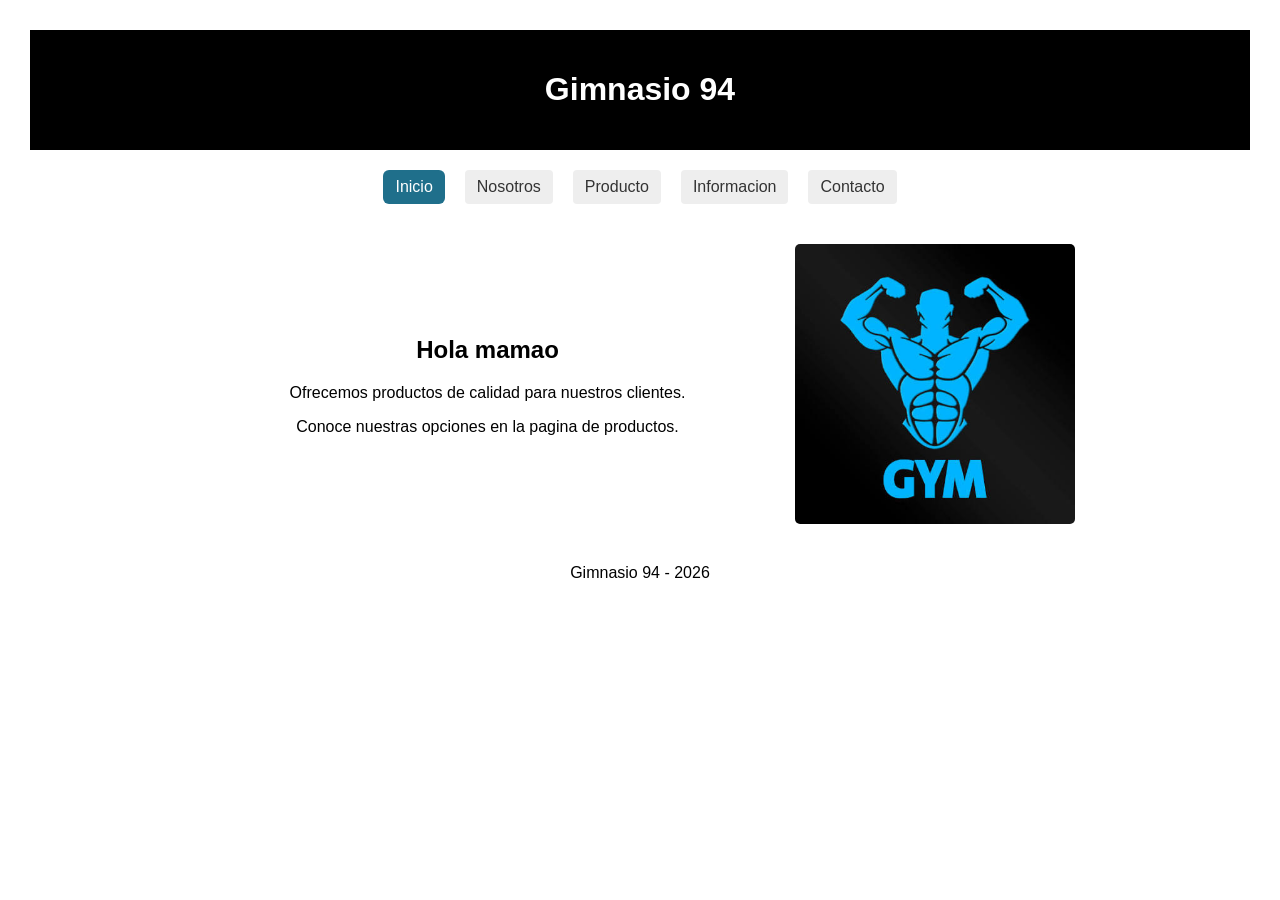
<file: gimnasio/index.html>
<!DOCTYPE html>
<html lang="es">
<header>
<meta charset="UTF-8">
<meta name="viewport"
content="width=device-width, initial-scale=1.0">
<h1>Gimnasio 94</h1>
</div>
<link rel="stylesheet" href="estilos.css">
</header>
<body style="text-align: center;">
<nav class="menu">
<a href="index.html" class="activo">Inicio</a>
<a href="nosotros.html">Nosotros</a>
<a href="productos.html">Producto</a>
<a href="informacion.html">Informacion</a>
<a href="contacto.html">Contacto</a>
</nav>
<main>
<section id="inicio">
<div class="presentacion">
<div class="texto-presentacion">
<h2>Hola mamao</h2>
<p>
Ofrecemos productos de calidad
para nuestros clientes.
</p>
<p>
Conoce nuestras opciones en
la pagina de productos.
</p>
</div>
<img
class="imagen-negocio"
src="imagenes/jo.jpg"
alt="Vista de nuestro negocio"
>
</section>
</body>
<footer>
<p>Gimnasio 94 - 2026</p>
</footer>
</file>
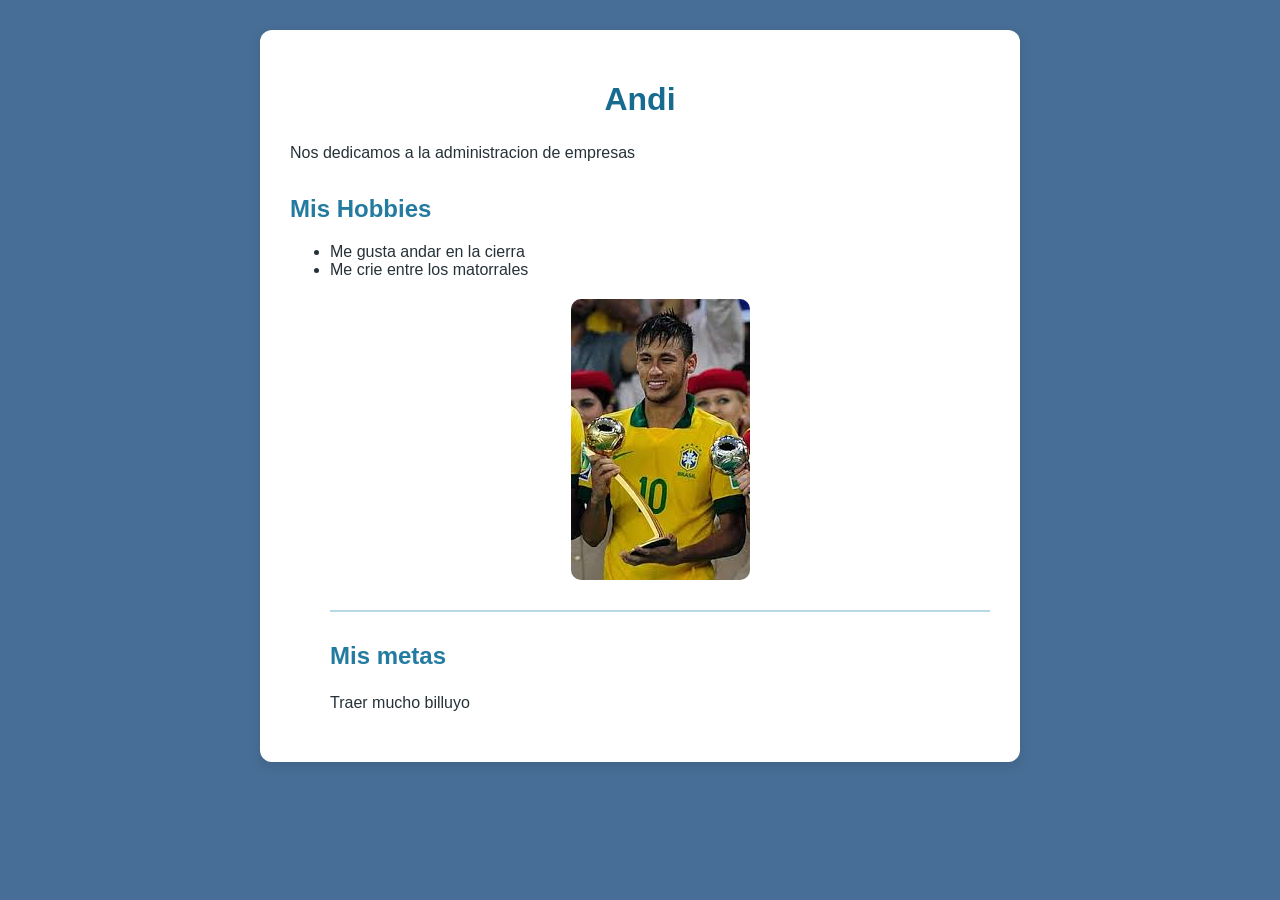
<file: mi_present/index.html>
<!DOCTYPE html>
<html lang="es">
<head>
<meta charset="UTF-8">
<meta name="viewport" content="width=device-width, initial-scale=1.0">
<title>Mi presentación</title>
<link rel="stylesheet" href="estilos.css">
</head>
<body>
<main>
<h1>Andi</h1>
<p>
Nos dedicamos a la administracion de empresas 
</p>
<h2>Mis Hobbies</h2>
<p>
 <ul>
  <li>Me gusta andar en la cierra</li>
  <li>Me crie entre los matorrales</li>
</p>
<img src="imagenes/facil.jpg" alt="Es un crack">
<hr>
<h2>Mis metas</h2>
<p>
Traer mucho billuyo
</p>
</main>
</body>
</html>
</file>
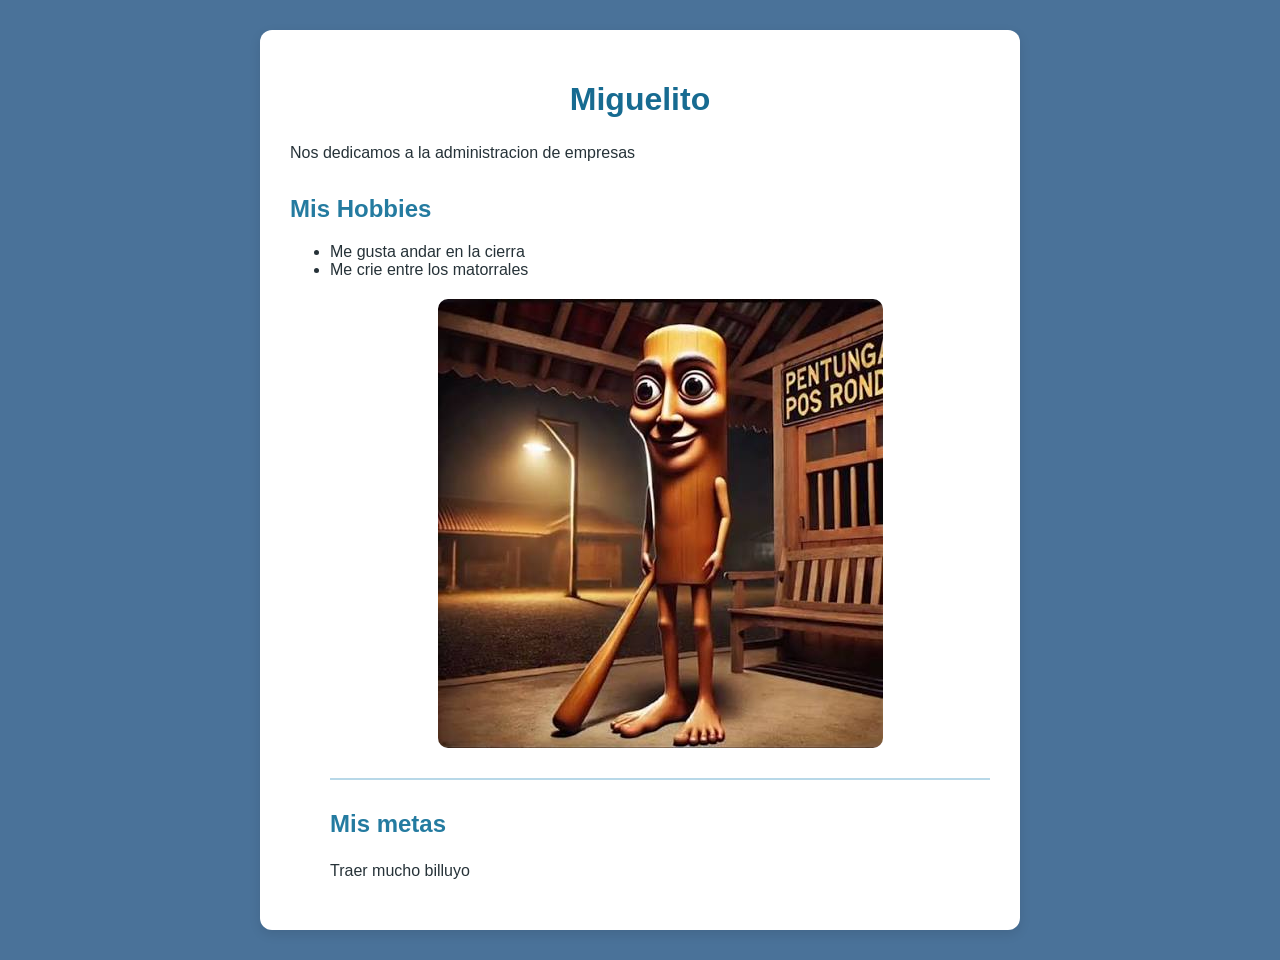
<file: mi_presentacion/index.html>
<!DOCTYPE html>
<html lang="es">
<head>
<meta charset="UTF-8">
<meta name="viewport" content="width=device-width, initial-scale=1.0">
<title>Mi presentación</title>
<link rel="stylesheet" href="estilos.css">
</head>
<body>
<main>
<h1>Miguelito</h1>
<p>
Nos dedicamos a la administracion de empresas 
</p>
<h2>Mis Hobbies</h2>
<p>
 <ul>
  <li>Me gusta andar en la cierra</li>
  <li>Me crie entre los matorrales</li>
</p>
<img src="imagenes/imagen.jpg" alt="Es un meme">
<hr>
<h2>Mis metas</h2>
<p>
Traer mucho billuyo
</p>
</main>
</body>
</html>
</file>
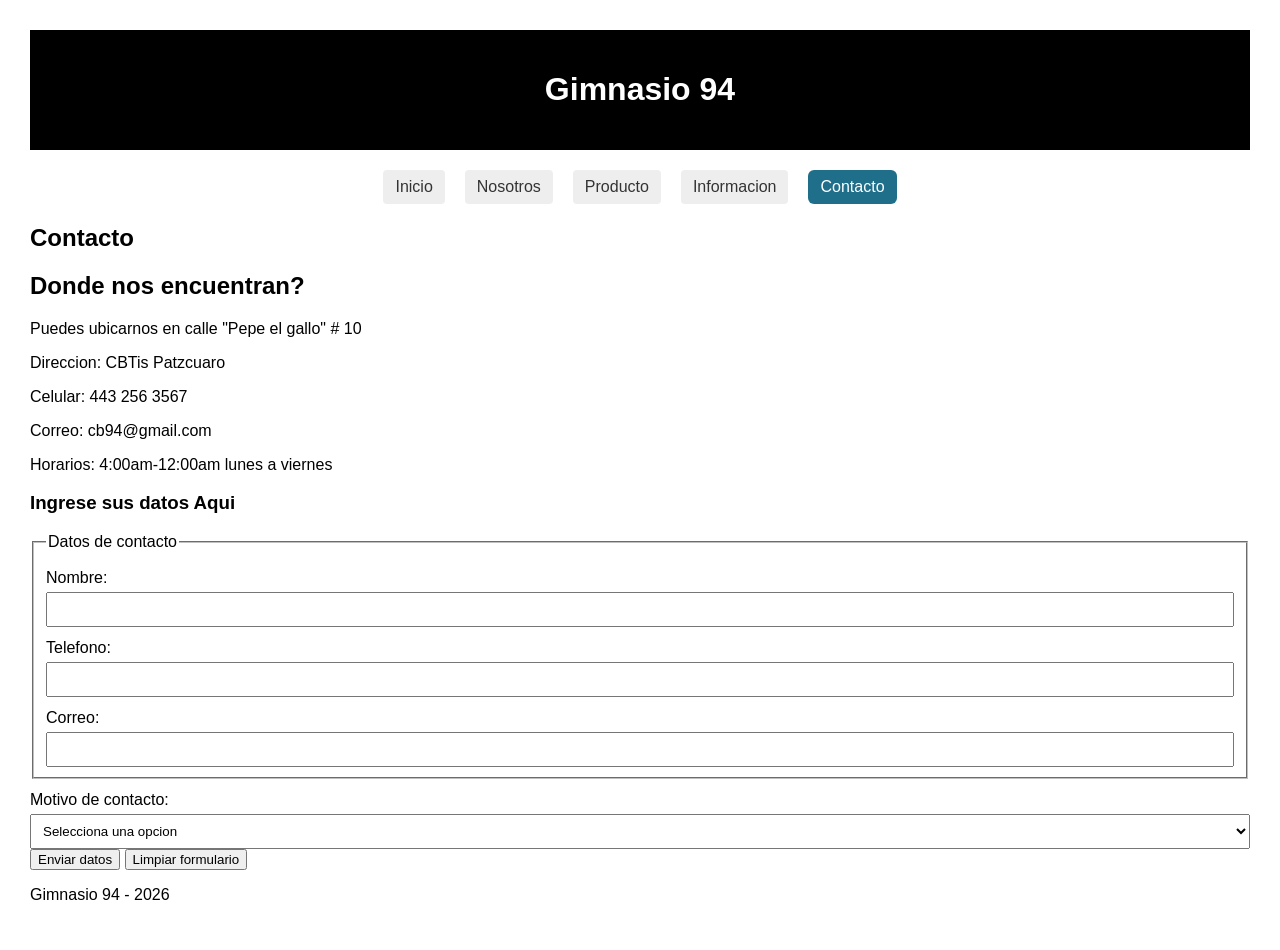
<file: gimnasio/contacto.html>
<!DOCTYPE html>
<html lang="es">
<head>
<meta charset="UTF-8">
<meta name="viewport" content="width=device-width, initial-scale=1.0">
<title>Nosotros | Gimnasio 94</title>
<link rel="stylesheet" href="estilos.css">
</head>
<body>
<header>
<h1>Gimnasio 94</h1>
</header>
<nav class="menu">  
<a href="index.html">Inicio</a>
<a href="nosotros.html">Nosotros</a>
<a href="productos.html">Producto</a>
<a href="informacion.html">Informacion</a>
<a href="contacto.html" class="activo">Contacto</a>
</nav>
<main>
<h2>Contacto</h2>
<section id="contacto">
<h2>Donde nos encuentran?</h2>
<p>Puedes ubicarnos en calle "Pepe el gallo" # 10</p>
<p>Direccion: CBTis Patzcuaro</p>
<p>Celular: 443 256 3567</p>
<p>Correo: cb94@gmail.com</p>
<p>Horarios: 4:00am-12:00am lunes a viernes</p>
<h3>Ingrese sus datos Aqui</h3>
<form>
<fieldset>
<legend>Datos de contacto</legend>
<label for="nombre">Nombre:</label>
<input type="text" id="nombre" name="nombre" required>
<label for="telefono">Telefono:</label>
<input type="text" id="telefono" name="telefono" required>
<label for="correo">Correo:</label>
<input type="email" id="correo" name="correo" required>
</fieldset>
<label for="motivo">Motivo de contacto:</label>
<select id="motivo" name="motivo" required>
<option value="">Selecciona una opcion</option>
<option value="precios">Consultar precios</option>
<option value="precios">Consultar membresia</option>
</select>
<button type="submit">Enviar datos</button>
<button type="reset">Limpiar formulario</button>
</section>
</form>
</main>
</main>
<footer>
<p>Gimnasio 94 - 2026</p>
</footer>
</body>
</html>
</file>
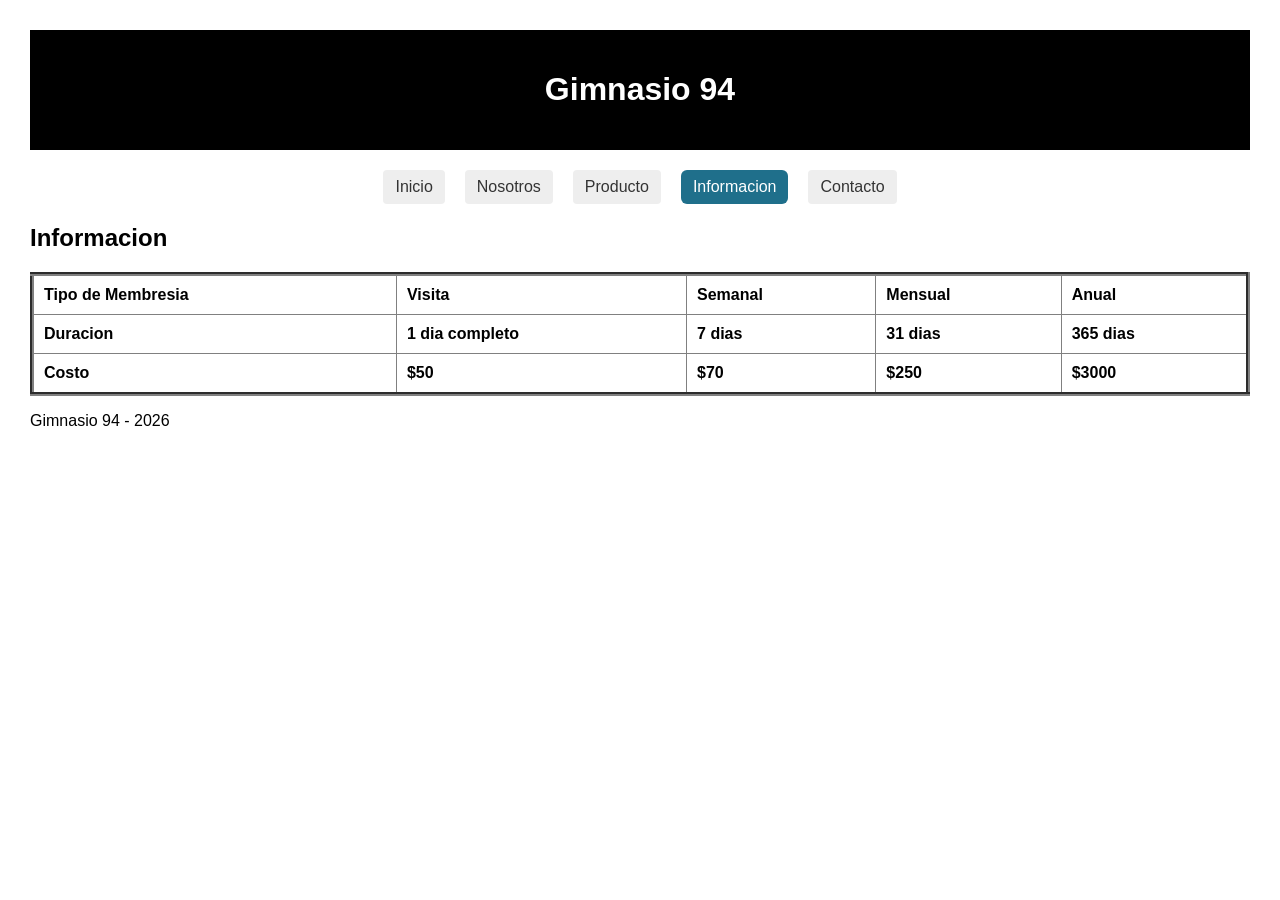
<file: gimnasio/informacion.html>
<!DOCTYPE html>
<html lang="es">
<head>
<meta charset="UTF-8">
<meta name="viewport" content="width=device-width, initial-scale=1.0">
<title>Informacion | Gimnasio 94</title>
<link rel="stylesheet" href="estilos.css">
</head>
<body>

<header>
<h1>Gimnasio 94</h1>
</header>
<nav class="menu">  
<a href="index.html">Inicio</a>
<a href="nosotros.html">Nosotros</a>
<a href="productos.html">Producto</a>
<a href="informacion.html" class="activo">Informacion</a>
<a href="contacto.html">Contacto</a>
</nav>
<main>
<section id="informacion">
<h2>Informacion</h2>
<table border="4">
<tr>
<th>Tipo de Membresia</th>
<th>Visita</th>
<th>Semanal</th>
<th>Mensual</th>
<th>Anual</th>
</tr>
<tr>
<th>Duracion</th>
<th>1 dia completo</th>
<th>7 dias</th>
<th>31 dias</th>
<th>365 dias</th>
</tr>
<tr>
<th>Costo</th>
<th>$50</th>
<th>$70</th>
<th>$250</th>
<th>$3000</th>
</tr>
</table>
</section>
</main>
<footer>
<p>Gimnasio 94 - 2026</p>
</footer>
</body>
</html>
</file>
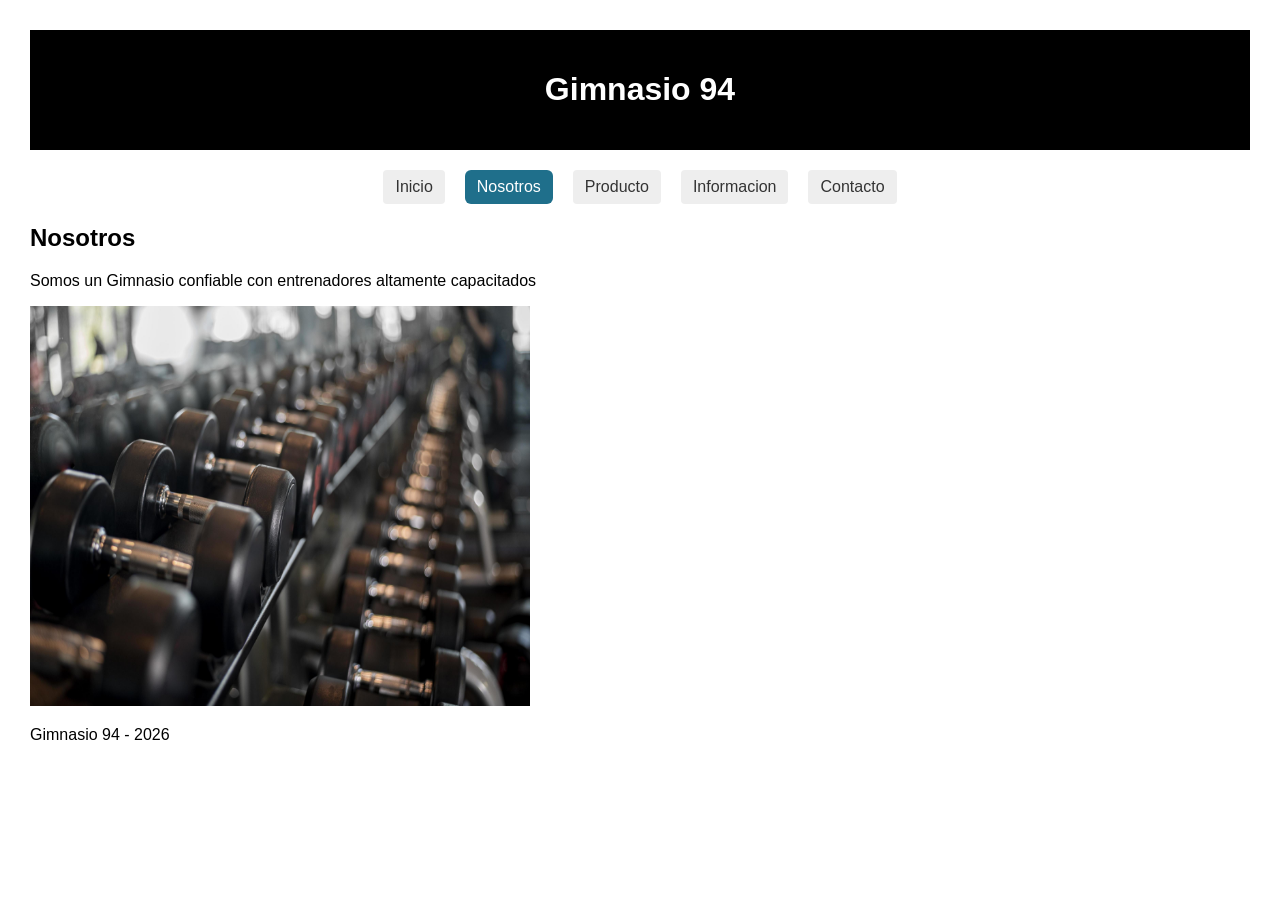
<file: gimnasio/nosotros.html>
<!DOCTYPE html>
<html lang="es">
<head>
<meta charset="UTF-8">
<meta name="viewport" content="width=device-width, initial-scale=1.0">
<title>Nosotros | Gimnasio 94</title>
<link rel="stylesheet" href="estilos.css">
</head>
<body>
<header>
<h1>Gimnasio 94</h1>
</header>
<nav class="menu">  
<a href="index.html">Inicio</a>
<a href="nosotros.html" class="activo">Nosotros</a>
<a href="productos.html">Producto</a>
<a href="informacion.html">Informacion</a>
<a href="contacto.html">Contacto</a>
</nav>
<main>
<h2>Nosotros</h2>
<section id="nosotros">
<p>Somos un Gimnasio confiable con entrenadores altamente capacitados</p>
</section>
<img src="imagenes/man.jpg" width="500" height="400">
</main>
<footer>
<p>Gimnasio 94 - 2026</p>
</footer>
</body>
</html>
</file>
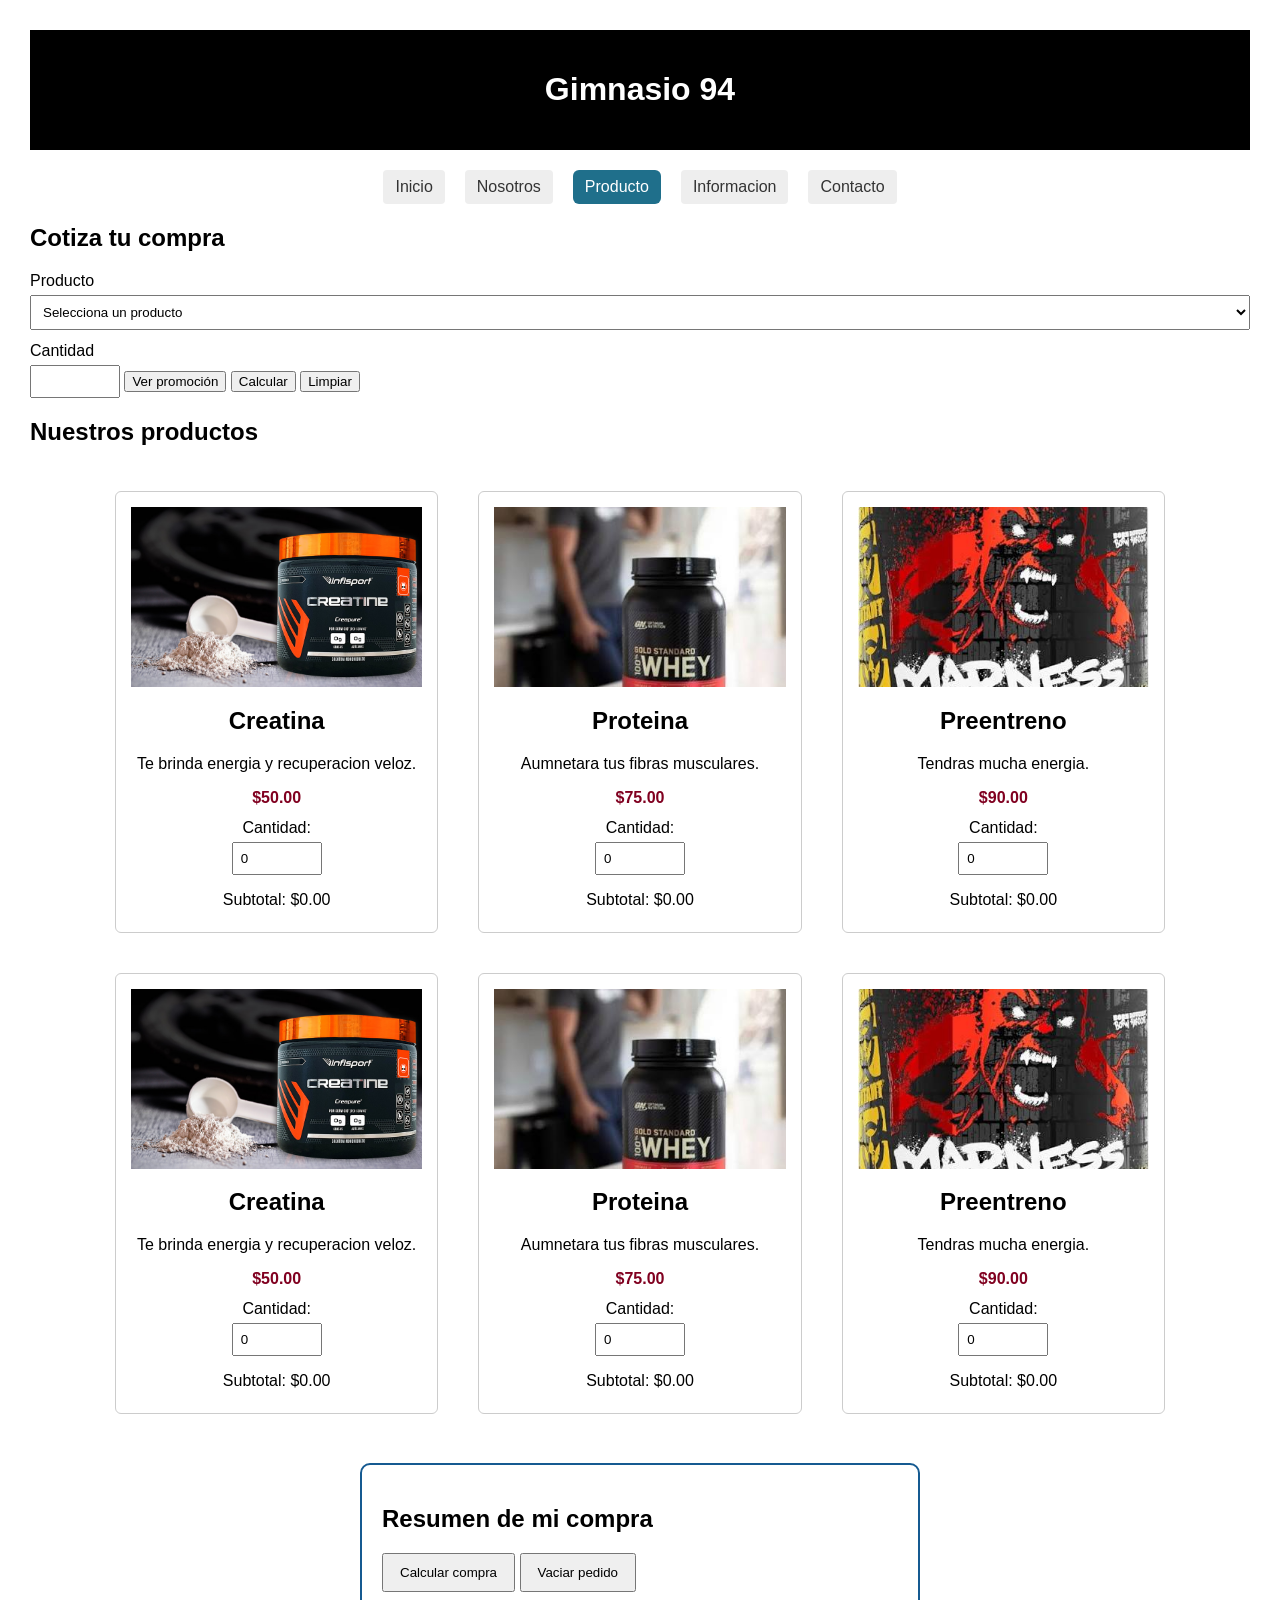
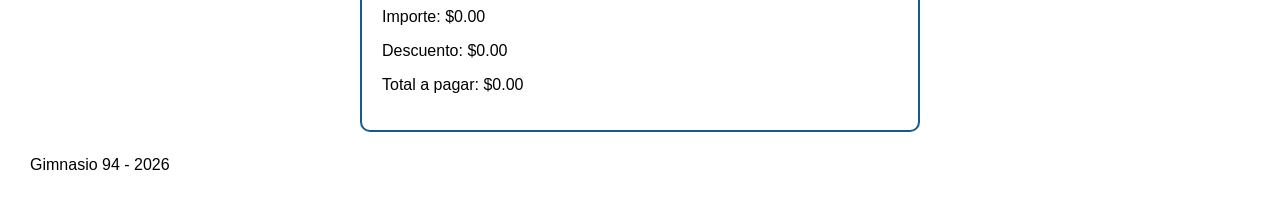
<file: gimnasio/productos.html>
<!DOCTYPE html>
<html lang="es">

<head>
    <meta charset="UTF-8">
    <meta name="viewport" content="width=device-width, initial-scale=1.0">
    <title>Productos | Gimnasio 94</title>
    <link rel="stylesheet" href="estilos.css">
</head>

<body>
    <header>
        <h1>Gimnasio 94</h1>
    </header>
    <nav class="menu">
        <a href="index.html">Inicio</a>
        <a href="nosotros.html">Nosotros</a>
        <a href="productos.html" class="activo">Producto</a>
        <a href="informacion.html">Informacion</a>
        <a href="contacto.html">Contacto</a>
    </nav>
    <main>
        <section class="promocion" aria-labelledby="titulo-cotizador">
            <h2 id="titulo-cotizador">Cotiza tu compra</h2>
            <label for="producto">Producto</label>
            <select id="producto">
                <option value="">Selecciona un producto</option>
                <option value="50">Creatina - 50</option>
                <option value="75">Proteina - 75</option>
                <option value="90">Preentreno - 90</option>
                <option value="50">Creatina - 50</option>
                <option value="75">Proteina - 75</option>
                <option value="90">Preentreno - 90</option>
            </select>
            <label for="cantidad">Cantidad</label>
            <input id="cantidad" type="number" min="1" max="20" step="1">
            <button id="boton-promocion" type="button">Ver promoción</button>
            <button id="calcular" type="button">Calcular</button>
            <button id="limpiar" type="button">Limpiar</button>
            <p id="mensaje-promocion" aria-live="polite"></p>
            <p id="resultado" aria-live="polite"></p>
        </section>
        <h2>Nuestros productos</h2>
        <div class="contenedor-productos">
            <article class="producto">
                <img src="imagenes/1.jpg" alt="Descripción del primer producto">
                <h2>Creatina</h2>
                <p>Te brinda energia y recuperacion veloz.</p>
                <p class="precio">$50.00</p>
                <label for="cantidad-1">Cantidad:</label>
                <input type="number" id="cantidad-1" min="0" step="1" value="0">
                <p>Subtotal: $<span id="subtotal-1">0.00</span></p>
            </article>
            <article class="producto">
                <img src="imagenes/2.jpg" alt="Descripción del segundo producto">
                <h2>Proteina</h2>
                <p>Aumnetara tus fibras musculares.</p>
                <p class="precio">$75.00</p>
                <label for="cantidad-2">Cantidad:</label>
                <input type="number" id="cantidad-2" min="0" step="1" value="0">
                <p>Subtotal: $<span id="subtotal-2">0.00</span></p>
            </article>
            <article class="producto">
                <img src="imagenes/3.jpg" alt="Descripción del tercer producto">
                <h2>Preentreno</h2>
                <p>Tendras mucha energia.</p>
                <p class="precio">$90.00</p>
                <label for="cantidad-3">Cantidad:</label>
                <input type="number" id="cantidad-3" min="0" step="1" value="0">
                <p>Subtotal: $<span id="subtotal-3">0.00</span></p>
            </article>
            <article class="producto">
                <img src="imagenes/1.jpg" alt="Descripción del primer producto">
                <h2>Creatina</h2>
                <p>Te brinda energia y recuperacion veloz.</p>
                <p class="precio">$50.00</p>
                <label for="cantidad-4">Cantidad:</label>
                <input type="number" id="cantidad-4" min="0" step="1" value="0">
                <p>Subtotal: $<span id="subtotal-4">0.00</span></p>
            </article>
            <article class="producto">
                <img src="imagenes/2.jpg" alt="Descripción del segundo producto">
                <h2>Proteina</h2>
                <p>Aumnetara tus fibras musculares.</p>
                <p class="precio">$75.00</p>
                <label for="cantidad-5">Cantidad:</label>
                <input type="number" id="cantidad-5" min="0" step="1" value="0">
                <p>Subtotal: $<span id="subtotal-5">0.00</span></p>
            </article>
            <article class="producto">
                <img src="imagenes/3.jpg" alt="Descripción del tercer producto">
                <h2>Preentreno</h2>
                <p>Tendras mucha energia.</p>
                <p class="precio">$90.00</p>
                <label for="cantidad-6">Cantidad:</label>
                <input type="number" id="cantidad-6" min="0" step="1" value="0">
                <p>Subtotal: $<span id="subtotal-6">0.00</span></p>
            </article>
        </div>
        <section class="resumen-compra">
            <h2>Resumen de mi compra</h2>
            <button type="button" id="calcular-compra">Calcular compra</button>
            <button type="button" id="vaciar-pedido">Vaciar pedido</button>
            <p>Importe: $<span id="importe-compra">0.00</span></p>
            <p>Descuento: $<span id="descuento-compra">0.00</span></p>
            <p>Total a pagar: $<span id="total-compra">0.00</span></p>
        </section>
    </main>
    <footer>
        <p>Gimnasio 94 - 2026</p>
    </footer>
    <script src="script.js"></script>
</body>

</html>
</file>
<file: gimnasio/estilos.css>
header {
    background-color: #000000;
    color: rgb(255, 255, 255);
    text-align: center;
    padding: 20px;
}

body {
    font-family: Arial, sans-serif;
    background-color: #ffffff;
    color: #000000;
    margin: 0;
    padding: 30px;
}

.producto {
    border: 1px solid rgb(0, 62, 233);
    border-radius: 10px;
    padding: 15px;
    margin: 10px;
}

table {
    width: 100%;
    border-collapse: collapse;
}

th,
td {
    border: 1px solid gray;
    padding: 10px;
    text-align: left;
}

label {
    display: block;
    margin-top: 12px;
}

input,
select,
textarea {
    width: 100%;
    box-sizing: border-box;
    padding: 8px;
    margin-top: 5px;
}

nav a {
    display: inline-block;
    padding: 10px 14px;
    text-decoration: none;
}

nav a:hover,
nav a.activo {
    background-color: #1f6f8b;
    color: white;
    border-radius: 6px;
}

/* MENÚ CON FLEXBOX */
.menu {
    display: flex;
    justify-content: center;
    gap: 20px;
    flex-wrap: wrap;
    margin: 20px 0;
}

.menu a {
    color: #333333;
    text-decoration: none;
    padding: 8px 12px;
    background-color: #eeeeee;
    border-radius: 4px;
}

.menu a:hover {
    background-color: #dddddd;
}

.presentacion {
    display: flex;
    align-items: center;
    justify-content: center;
    gap: 25px;
    flex-wrap: wrap;
    max-width: 900px;
    margin: 25px auto;
    padding: 15px;
}

.texto-presentacion {
    flex: 1 1 280px;
    min-width: 0;
}

.imagen-negocio {
    width: 280px;
    max-width: 100%;
    height: auto;
    border-radius: 5px;
}

/* Organizacion de productos con css grid */
.contenedor-productos {
    display: grid;
    grid-template-columns: repeat(3, 1fr);
    gap: 20px;
    max-width: 1100px;
    margin: 20px auto;
    padding: 15px;
}

.producto {
    box-sizing: border-box;
    max-width: 100%;
    padding: 15px;
    border: 1px solid #cccccc;
    border-radius: 6px;
    background-color: #ffffff;
    text-align: center;
}

.producto img {
    display: block;
    width: 100%;
    height: 180px;
    object-fit: cover;
   
}

.producto h3 {
    margin-bottom: 8px;
}

.producto p {
    margin-bottom: 8px;
}

.producto .precio {
    font-weight: bold;
    color: #800020;
}
/* AJUSTE GENERAL DE TAMAÑOS */
* {
box-sizing: border-box;
}
/* ADAPTACIÓN PARA TABLETAS */
@media (max-width: 900px) {
.contenedor-productos {
grid-template-columns: repeat(2, 1fr);
}
}
/* ADAPTACIÓN PARA PANTALLAS PEQUEÑAS */
@media (max-width: 600px) {
/* Aquí agregaremos los ajustes para celular. */
.menu {
flex-direction: column;
align-items: center;
gap: 10px;
}
.menu a {
width: 90%;
max-width: 300px;
text-align: center;
}
.presentacion {
flex-direction: column;
gap: 15px;
margin: 15px auto;
padding: 10px;
}
.texto-presentacion {
width: 100%;
text-align: center;
}
.imagen-negocio {
width: 100%;
max-width: 320px;
height: auto;
}
.contenedor-productos {
grid-template-columns: 1fr;
gap: 15px;
margin: 15px auto;
padding: 10px;
}
.producto {
width: 100%;
max-width: 350px;
justify-self: center;
}
body {
padding: 10px;
}
h1 {
font-size: 26px;
line-height: 1.2;
}
h2 {
font-size: 22px;
line-height: 1.3;
}
p {
font-size: 16px;
}
}
.resumen-compra {
max-width: 560px;
margin: 24px auto;
padding: 20px;
border: 2px solid #155a91;
border-radius: 10px;
}
.resumen-compra button { padding: 10px 16px; cursor: pointer; }
input[type="number"] { max-width: 90px; padding: 7px; }
</file>
<file: mi_present/estilos.css>
body {
font-family: Arial, sans-serif;
background-color: #476e96;
color: #263238;
margin: 0;
padding: 30px;
}
main {
background-color: white;
max-width: 700px;
margin: 0 auto;
padding: 30px;
border-radius: 12px;
box-shadow: 0 4px 12px rgba(0, 0, 0, 0.1);
}
h1 {
color: #176b91;
text-align: center;
}
h2 {
color: #247ba0;
margin-top: 30px;
}
p {
line-height: 1.6;
}
img {
display: block;
max-width: 100%;
height: auto;
margin: 20px auto;
border-radius: 10px;
}
hr {
border: none;
border-top: 2px solid #b8d8e8;
margin: 30px 0;
}
</file>
<file: mi_presentacion/estilos.css>
body {
font-family: Arial, sans-serif;
background-color: #4a7299;
color: #263238;
margin: 0;
padding: 30px;
}
main {
background-color: white;
max-width: 700px;
margin: 0 auto;
padding: 30px;
border-radius: 12px;
box-shadow: 0 4px 12px rgba(0, 0, 0, 0.1);
}
h1 {
color: #176b91;
text-align: center;
}
h2 {
color: #247ba0;
margin-top: 30px;
}
p {
line-height: 1.6;
}
img {
display: block;
max-width: 100%;
height: auto;
margin: 20px auto;
border-radius: 10px;
}
hr {
border: none;
border-top: 2px solid #b8d8e8;
margin: 30px 0;
}
</file>
